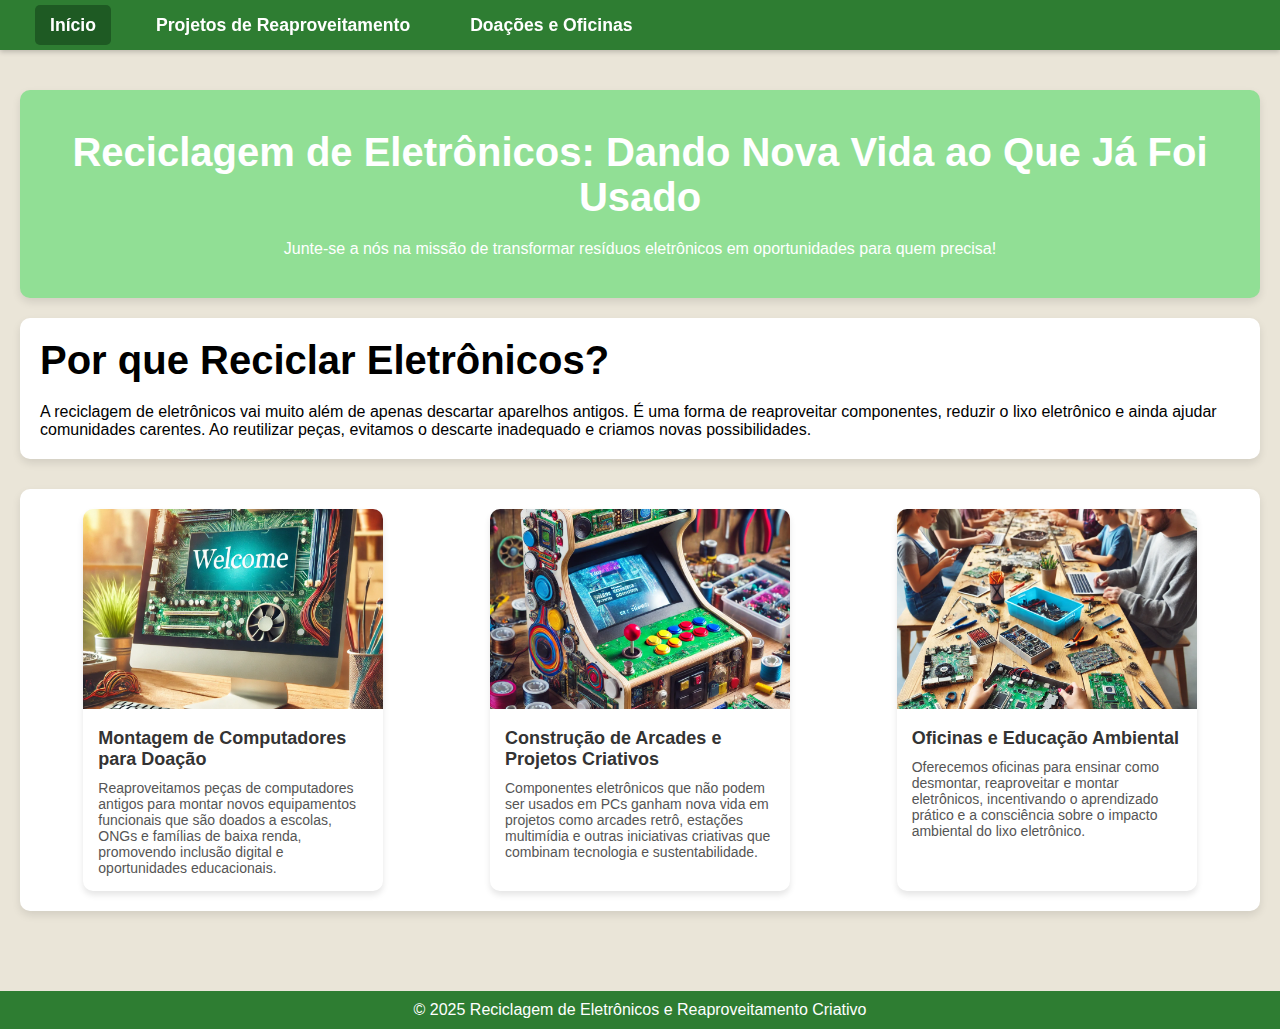
<file: index.html>
<!DOCTYPE html>
<html lang="pt-br">
<head>
    <meta charset="UTF-8">
    <meta name="viewport" content="width=device-width, initial-scale=1.0">
    <title>Reciclagem de Eletrônicos e Reaproveitamento Criativo</title>
    <link rel="stylesheet" href="css/styles_index.css">
</head>
<body>
    <header>
        <nav>
            <div class="menu-toggle" id="menu-toggle">
                ☰
            </div>
            <ul id="nav-menu">
                <li><a href="index.html" class="active">Início</a></li>
                <li><a href="praticas.html">Projetos de Reaproveitamento</a></li>
                <li><a href="doacoes.html">Doações e Oficinas</a></li>
            </ul>
        </nav>
    </header>
    <script>
        const menuToggle = document.getElementById('menu-toggle');
        const navMenu = document.getElementById('nav-menu');
    
        menuToggle.addEventListener('click', () => {
            navMenu.classList.toggle('show');
        });
    </script>

    <section class="hero">
        <h1>Reciclagem de Eletrônicos: Dando Nova Vida ao Que Já Foi Usado</h1>
        <p>Junte-se a nós na missão de transformar resíduos eletrônicos em oportunidades para quem precisa!</p>
    </section>

    <section class="intro">
        <h2>Por que Reciclar Eletrônicos?</h2>
        <p>A reciclagem de eletrônicos vai muito além de apenas descartar aparelhos antigos. É uma forma de reaproveitar componentes, reduzir o lixo eletrônico e ainda ajudar comunidades carentes. Ao reutilizar peças, evitamos o descarte inadequado e criamos novas possibilidades.</p>
    </section>

    <section class="content">
        <div class="card">
            <img src="imgs/computador_reciclado.jpg" alt="Montagem de Computadores" class="card-img">
            <div class="card-text">
                <h3>Montagem de Computadores para Doação</h3>
                <p>Reaproveitamos peças de computadores antigos para montar novos equipamentos funcionais que são doados a escolas, ONGs e famílias de baixa renda, promovendo inclusão digital e oportunidades educacionais.</p>
            </div>
        </div>
        <div class="card">
            <img src="imgs/arcade_montado.jpg" alt="Arcades e Projetos Criativos" class="card-img">
            <div class="card-text">
                <h3>Construção de Arcades e Projetos Criativos</h3>
                <p>Componentes eletrônicos que não podem ser usados em PCs ganham nova vida em projetos como arcades retrô, estações multimídia e outras iniciativas criativas que combinam tecnologia e sustentabilidade.</p>
            </div>
        </div>
        <div class="card">
            <img src="imgs/oficina_eletronicos.jpg" alt="Oficinas Educativas" class="card-img">
            <div class="card-text">
                <h3>Oficinas e Educação Ambiental</h3>
                <p>Oferecemos oficinas para ensinar como desmontar, reaproveitar e montar eletrônicos, incentivando o aprendizado prático e a consciência sobre o impacto ambiental do lixo eletrônico.</p>
            </div>
        </div>
    </section>

    <footer>
        <p>&copy; 2025 Reciclagem de Eletrônicos e Reaproveitamento Criativo</p>
    </footer>
</body>
</html>
</file>
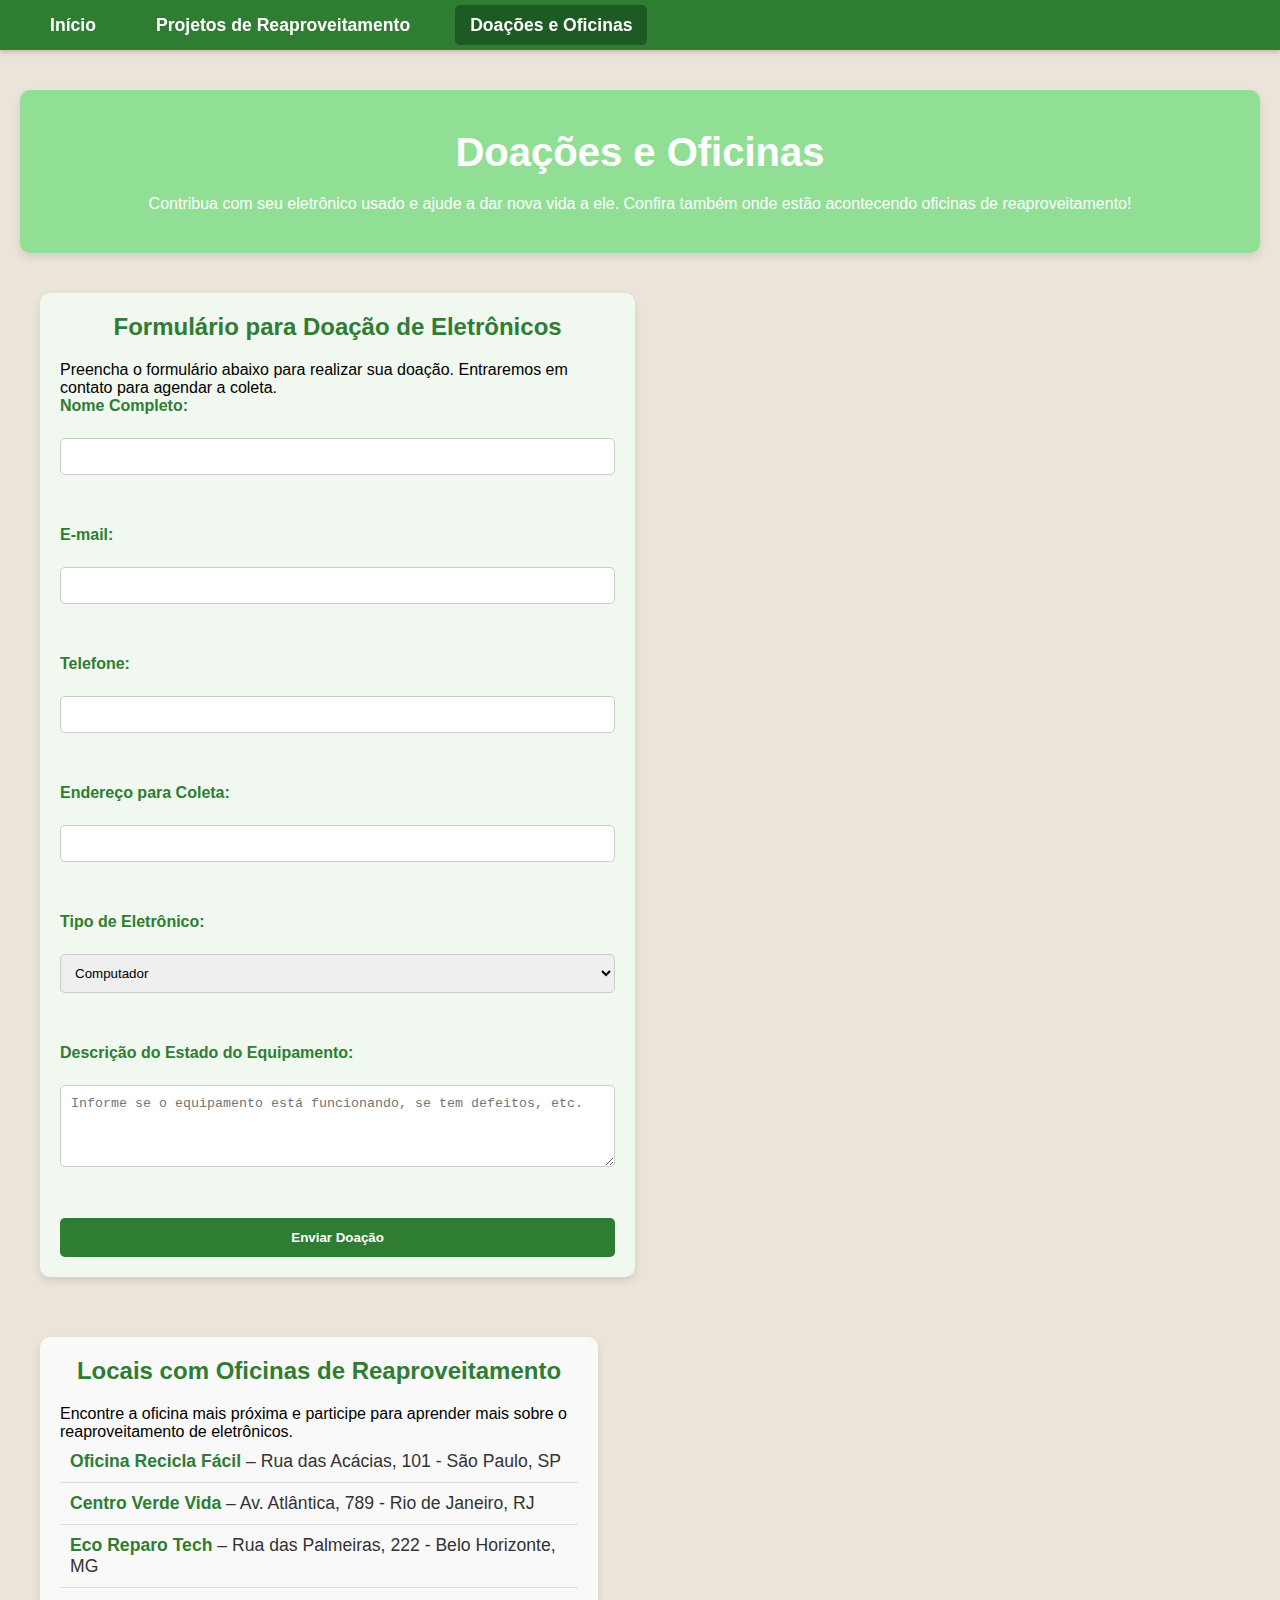
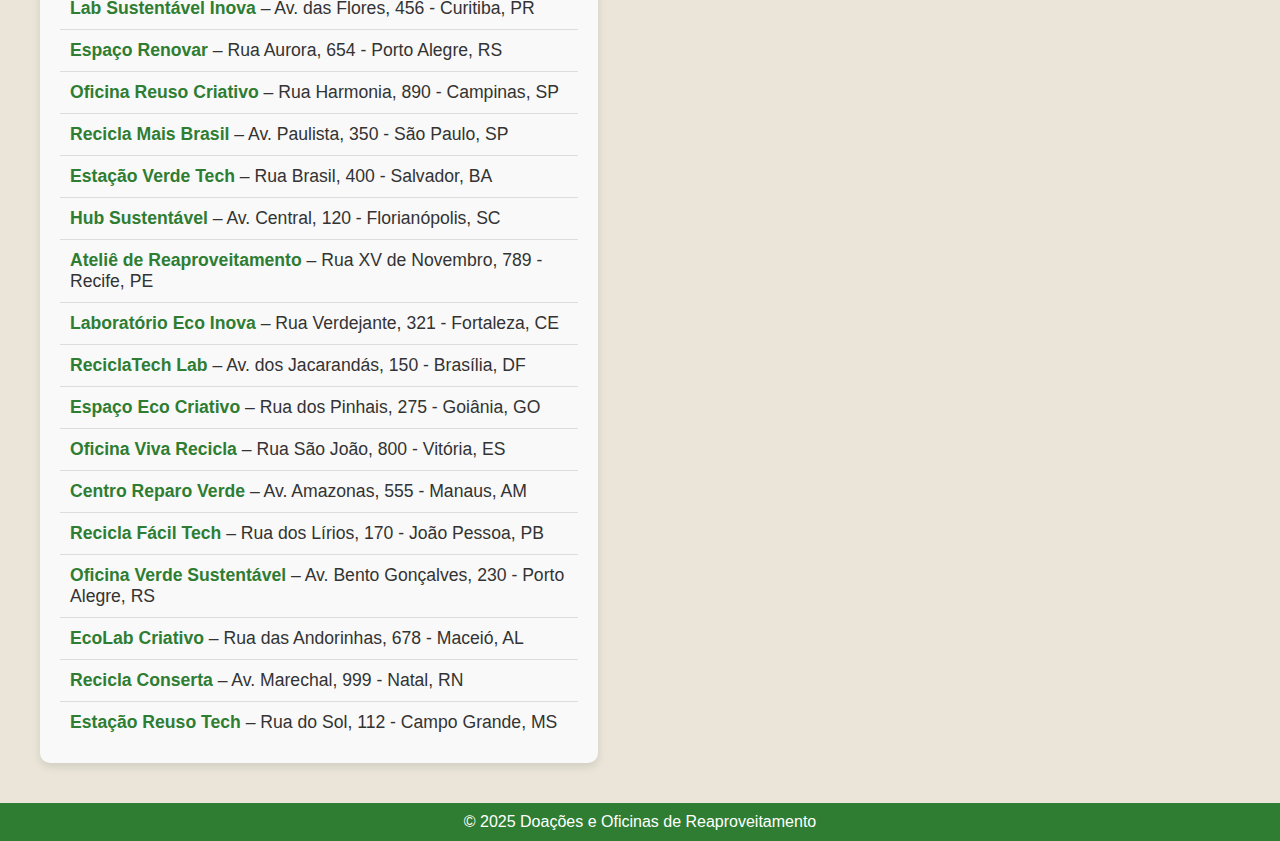
<file: doacoes.html>
<!DOCTYPE html>
<html lang="pt-br">
<head>
    <meta charset="UTF-8">
    <meta name="viewport" content="width=device-width, initial-scale=1.0">
    <title>Doações e Oficinas</title>
    <link rel="stylesheet" href="css/styles_doacoes.css">
</head>
<body>
    <header>
        <nav>
            <div class="menu-toggle" id="menu-toggle">
                ☰
            </div>
            <ul id="nav-menu">
                <li><a href="index.html">Início</a></li>
                <li><a href="praticas.html">Projetos de Reaproveitamento</a></li>
                <li><a href="doacoes.html" class="active">Doações e Oficinas</a></li>
            </ul>
        </nav>
    </header>
    <script>
        const menuToggle = document.getElementById('menu-toggle');
        const navMenu = document.getElementById('nav-menu');
    
        menuToggle.addEventListener('click', () => {
            navMenu.classList.toggle('show');
        });
    </script>

    <section class="hero-praticas">
        <h1>Doações e Oficinas</h1>
        <p>Contribua com seu eletrônico usado e ajude a dar nova vida a ele. Confira também onde estão acontecendo oficinas de reaproveitamento!</p>
    </section>

    <!-- Contêiner para formulário e lista de oficinas lado a lado -->
    <div class="form-oficinas-container">

        <!-- Formulário de Doação -->
        <section class="form-doacao">
            <h2>Formulário para Doação de Eletrônicos</h2>
            <p>Preencha o formulário abaixo para realizar sua doação. Entraremos em contato para agendar a coleta.</p>
            <form onsubmit="mostrarPopup(event)">
                <label for="nome">Nome Completo:</label><br>
                <input type="text" id="nome" name="nome" required><br><br>

                <label for="email">E-mail:</label><br>
                <input type="email" id="email" name="email" required><br><br>

                <label for="telefone">Telefone:</label><br>
                <input type="tel" id="telefone" name="telefone" required oninput="formatarTelefone(this)"><br><br>

                <label for="endereco">Endereço para Coleta:</label><br>
                <input type="text" id="endereco" name="endereco" required><br><br>

                <label for="tipo-eletronico">Tipo de Eletrônico:</label><br>
                <select id="tipo-eletronico" name="tipo-eletronico" required>
                    <option value="Computador">Computador</option>
                    <option value="Notebook">Notebook</option>
                    <option value="Celular">Celular</option>
                    <option value="Tablet">Tablet</option>
                    <option value="Outros">Outros</option>
                </select><br><br>

                <label for="descricao">Descrição do Estado do Equipamento:</label><br>
                <textarea id="descricao" name="descricao" rows="4" cols="50" placeholder="Informe se o equipamento está funcionando, se tem defeitos, etc." required></textarea><br><br>

                <input type="submit" value="Enviar Doação">
            </form>
        </section>

        <!-- Lista de Oficinas -->
        <section class="locais-oficinas">
            <h2>Locais com Oficinas de Reaproveitamento</h2>
            <p>Encontre a oficina mais próxima e participe para aprender mais sobre o reaproveitamento de eletrônicos.</p>
            <ul>
                <li><strong>Oficina Recicla Fácil</strong> – Rua das Acácias, 101 - São Paulo, SP</li>
                <li><strong>Centro Verde Vida</strong> – Av. Atlântica, 789 - Rio de Janeiro, RJ</li>
                <li><strong>Eco Reparo Tech</strong> – Rua das Palmeiras, 222 - Belo Horizonte, MG</li>
                <li><strong>Lab Sustentável Inova</strong> – Av. das Flores, 456 - Curitiba, PR</li>
                <li><strong>Espaço Renovar</strong> – Rua Aurora, 654 - Porto Alegre, RS</li>
                <li><strong>Oficina Reuso Criativo</strong> – Rua Harmonia, 890 - Campinas, SP</li>
                <li><strong>Recicla Mais Brasil</strong> – Av. Paulista, 350 - São Paulo, SP</li>
                <li><strong>Estação Verde Tech</strong> – Rua Brasil, 400 - Salvador, BA</li>
                <li><strong>Hub Sustentável</strong> – Av. Central, 120 - Florianópolis, SC</li>
                <li><strong>Ateliê de Reaproveitamento</strong> – Rua XV de Novembro, 789 - Recife, PE</li>
                <li><strong>Laboratório Eco Inova</strong> – Rua Verdejante, 321 - Fortaleza, CE</li>
                <li><strong>ReciclaTech Lab</strong> – Av. dos Jacarandás, 150 - Brasília, DF</li>
                <li><strong>Espaço Eco Criativo</strong> – Rua dos Pinhais, 275 - Goiânia, GO</li>
                <li><strong>Oficina Viva Recicla</strong> – Rua São João, 800 - Vitória, ES</li>
                <li><strong>Centro Reparo Verde</strong> – Av. Amazonas, 555 - Manaus, AM</li>
                <li><strong>Recicla Fácil Tech</strong> – Rua dos Lírios, 170 - João Pessoa, PB</li>
                <li><strong>Oficina Verde Sustentável</strong> – Av. Bento Gonçalves, 230 - Porto Alegre, RS</li>
                <li><strong>EcoLab Criativo</strong> – Rua das Andorinhas, 678 - Maceió, AL</li>
                <li><strong>Recicla Conserta</strong> – Av. Marechal, 999 - Natal, RN</li>
                <li><strong>Estação Reuso Tech</strong> – Rua do Sol, 112 - Campo Grande, MS</li>
            </ul>
        </section>

    </div>

    <footer>
        <p>&copy; 2025 Doações e Oficinas de Reaproveitamento</p>
    </footer>

    <script>
        function formatarTelefone(campo) {
            let numero = campo.value.replace(/\D/g, "");

            if (numero.length > 10) {
                campo.value = `(${numero.slice(0, 2)}) ${numero.slice(2, 7)}-${numero.slice(7, 11)}`;
            } else if (numero.length > 5) {
                campo.value = `(${numero.slice(0, 2)}) ${numero.slice(2, 6)}-${numero.slice(6, 10)}`;
            } else if (numero.length > 2) {
                campo.value = `(${numero.slice(0, 2)}) ${numero.slice(2)}`;
            }
        }

        function mostrarPopup(event) {
            event.preventDefault(); 
            alert("Obrigado! Sua doação foi enviada com sucesso.");
            document.querySelector('form').reset();
        }
    </script>

</body>
</html>
</file>
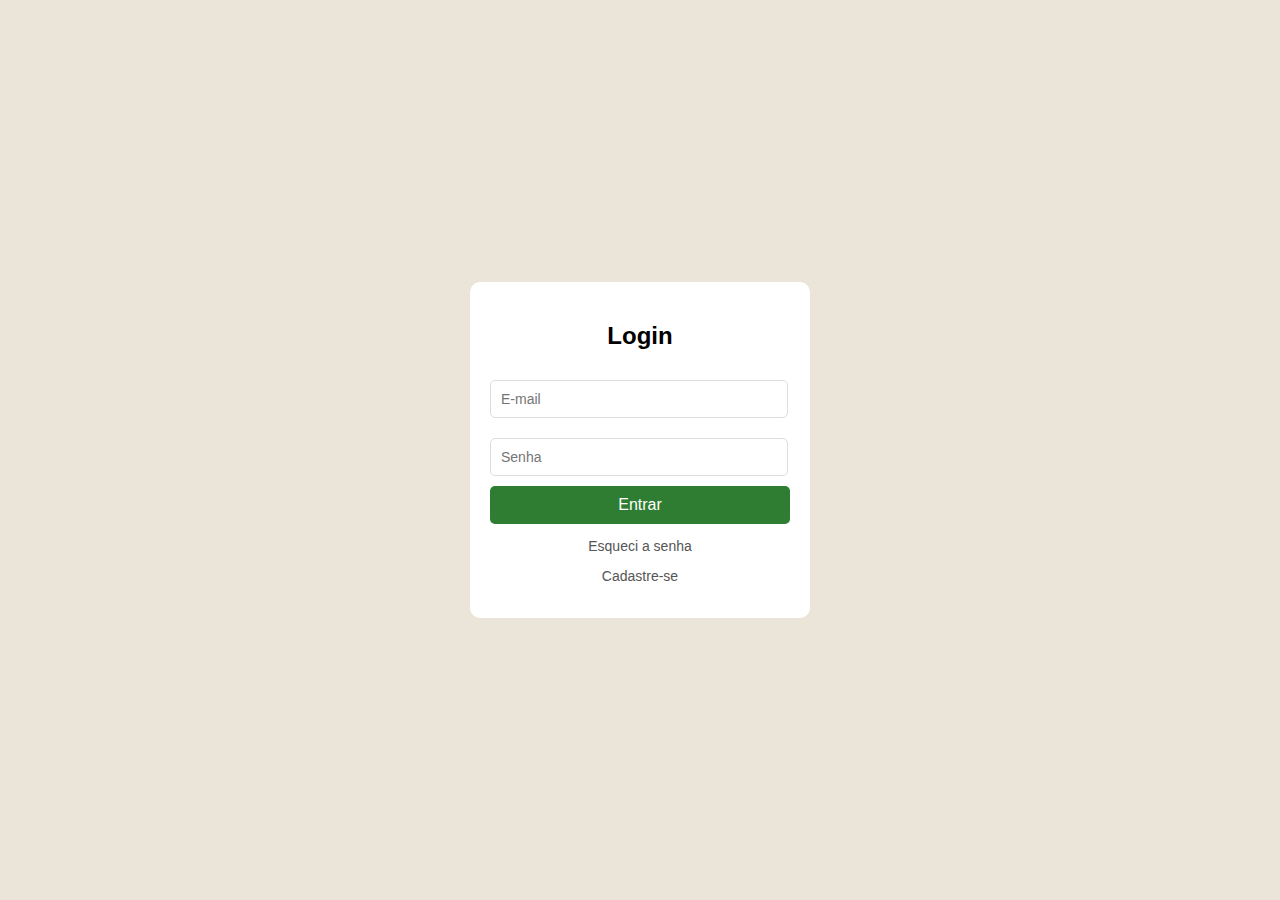
<file: login.html>
<!DOCTYPE html>
<html lang="pt-br">
<head>
    <meta charset="UTF-8">
    <meta name="viewport" content="width=device-width, initial-scale=1.0">
    <title>Tela de Login e Cadastro</title>
    <link rel="stylesheet" href="css/styles.css">
</head>
<body>
    <div class="container">
        <div id="login-container" class="auth-container">
            <h2>Login</h2>
            <form id="login-form">
                <input type="text" id="email" placeholder="E-mail" required>
                <input type="password" id="password" placeholder="Senha" required>
                <button type="submit">Entrar</button>
            </form>
            <div class="forgot-password">
                <p><a href="#">Esqueci a senha</a></p>
            </div>
            <p class="switch-form"><a href="#" id="show-register">Cadastre-se</a></p>
        </div>

        <div id="register-container" class="auth-container" style="display:none;">
            <h2>Cadastro</h2>
            <form id="register-form">
                <input type="email" id="register-email" placeholder="E-mail" required>
                <input type="password" id="register-password" placeholder="Senha" required>
                <input type="password" id="confirm-password" placeholder="Confirme a Senha" required>
                <button type="submit">Cadastrar</button>
            </form>
            <p class="switch-form"><a href="#" id="show-login">Já possui conta? Faça login</a></p>
        </div>
    </div>

    <script src="js/scripts.js"></script>
</body>
</html>
</file>
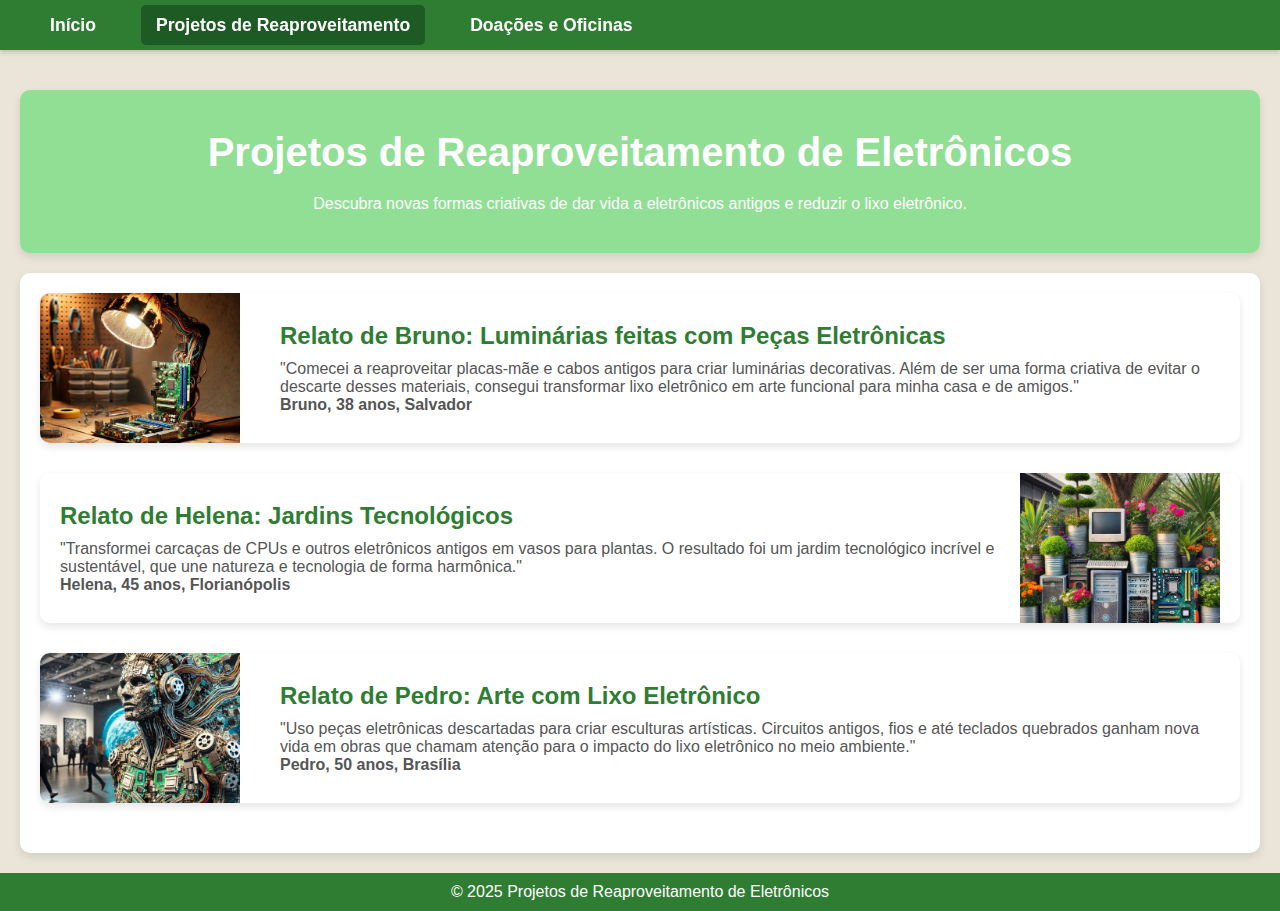
<file: praticas.html>
<!DOCTYPE html>
<html lang="pt-br">
<head>
    <meta charset="UTF-8">
    <meta name="viewport" content="width=device-width, initial-scale=1.0">
    <title>Projetos de Reaproveitamento</title>
    <link rel="stylesheet" href="css/styles_praticas.css">
</head>
<body>
    <header>
        <nav>
            <div class="menu-toggle" id="menu-toggle">
                ☰
            </div>
            <ul id="nav-menu">
                <li><a href="index.html">Início</a></li>
                <li><a href="praticas.html" class="active">Projetos de Reaproveitamento</a></li>
                <li><a href="doacoes.html">Doações e Oficinas</a></li>
            </ul>
        </nav>
    </header>
    <script>
        const menuToggle = document.getElementById('menu-toggle');
        const navMenu = document.getElementById('nav-menu');
    
        menuToggle.addEventListener('click', () => {
            navMenu.classList.toggle('show');
        });
    </script>

    <section class="hero-praticas">
        <h1>Projetos de Reaproveitamento de Eletrônicos</h1>
        <p>Descubra novas formas criativas de dar vida a eletrônicos antigos e reduzir o lixo eletrônico.</p>
    </section>

    <section class="praticas-list">
        <div class="pratica-item">
            <img src="imgs/luminaria_reciclada.jpg" alt="Luminária de Peças Recicladas" class="pratica-img">
            <div class="pratica-info">
                <h3>Relato de Bruno: Luminárias feitas com Peças Eletrônicas</h3>
                <p>"Comecei a reaproveitar placas-mãe e cabos antigos para criar luminárias decorativas. Além de ser uma forma criativa de evitar o descarte desses materiais, consegui transformar lixo eletrônico em arte funcional para minha casa e de amigos."</p>
                <p><strong>Bruno, 38 anos, Salvador</strong></p>
            </div>
        </div>

        <div class="pratica-item reverse">
            <img src="imgs/jardim_tecnologico.jpg" alt="Jardim Tecnológico" class="pratica-img">
            <div class="pratica-info">
                <h3>Relato de Helena: Jardins Tecnológicos</h3>
                <p>"Transformei carcaças de CPUs e outros eletrônicos antigos em vasos para plantas. O resultado foi um jardim tecnológico incrível e sustentável, que une natureza e tecnologia de forma harmônica."</p>
                <p><strong>Helena, 45 anos, Florianópolis</strong></p>
            </div>
        </div>

        <div class="pratica-item">
            <img src="imgs/arte_eletronica.jpg" alt="Esculturas Eletrônicas" class="pratica-img">
            <div class="pratica-info">
                <h3>Relato de Pedro: Arte com Lixo Eletrônico</h3>
                <p>"Uso peças eletrônicas descartadas para criar esculturas artísticas. Circuitos antigos, fios e até teclados quebrados ganham nova vida em obras que chamam atenção para o impacto do lixo eletrônico no meio ambiente."</p>
                <p><strong>Pedro, 50 anos, Brasília</strong></p>
            </div>
        </div>
    </section>

    <footer>
        <p>&copy; 2025 Projetos de Reaproveitamento de Eletrônicos</p>
    </footer>
</body>
</html>
</file>
<file: css/styles.css>
body {
    font-family: Arial, sans-serif;
    background-color: #c0b28b56;
    display: flex;
    justify-content: center;
    align-items: center;
    height: 100vh;
    margin: 0;
}

.container {
    background-color: white;
    padding: 20px;
    border-radius: 10px;
    width: 300px;
}

.auth-container {
    width: 100%;
}

h2 {
    text-align: center;
    margin-bottom: 20px;
    font-size: 24px;
    color: #000000;
}

input[type="text"], input[type="password"], input[type="email"] {
    width: 92%;
    padding: 10px;
    margin: 10px 0;
    border: 1px solid #ddd;
    border-radius: 5px;
    font-size: 14px;
}

button {
    width: 100%;
    padding: 10px;
    background-color: #2e7d32;
    border: none;
    color: white;
    font-size: 16px;
    border-radius: 5px;
    cursor: pointer;
}

.forgot-password {
    text-align: center;
    font-size: 14px;
}

.forgot-password a {
    color: #555;
    text-decoration: none;
}

.switch-form {
    text-align: center;
    font-size: 14px;
}

.switch-form a {
    color: #555;
    text-decoration: none;
}

/* Responsividade para o formulário de login/cadastro */
@media (max-width: 480px) {
    .container {
        width: 90%;
        padding: 15px;
    }

    input[type="text"], input[type="password"], input[type="email"] {
        width: 100%;
    }

    h2 {
        font-size: 20px;
    }

    button {
        font-size: 14px;
    }
}
</file>
<file: css/styles_index.css>
/* Reset e configurações globais */
* {
    margin: 0;
    padding: 0;
    box-sizing: border-box;
}

body {
    font-family: Arial, sans-serif;
    background-color: #c0b28b56;
    color: #000000;
    padding-top: 70px; /* Espaço para o menu fixo */
}

/* Header e Navegação Fixa */
header {
    background-color: #2e7d32;
    padding: 0; /* Removido padding para evitar duplicidade */
    text-align: center;
}

/* Estilos Gerais da Nav */
nav {
    position: fixed;
    top: 0;
    left: 0;
    width: 100%;
    background-color: #2e7d32;
    z-index: 1000;
    height: 50px;
    display: flex;
    align-items: center;
    justify-content: space-between;
    padding: 0 20px;
    box-shadow: 0 2px 5px rgba(0, 0, 0, 0.2);
}

/* Estilo do Menu */
nav ul {
    list-style: none;
    display: flex;
    padding: 0;
    margin: 0;
}

nav ul li {
    margin: 0 15px;
}

nav ul li a {
    color: white;
    text-decoration: none;
    font-weight: bold;
    font-size: 1.1rem;
    padding: 10px 15px;
    border-radius: 5px;
    transition: background-color 0.3s ease;
}

/* Hover e Ativo */
nav ul li a:hover,
nav ul li a.active {
    background-color: #1e5a23;
}

/* Botão do Menu Hambúrguer */
.menu-toggle {
    display: none;
    font-size: 2rem;
    color: white;
    cursor: pointer;
}

/* Hero Section */
.hero {
    background-color: #91df95;
    padding: 40px;
    text-align: center;
    color: white;
}

h1, h2 {
    font-size: 2.5rem;
    margin-bottom: 20px;
}

section {
    padding: 20px;
    margin: 20px;
    border-radius: 10px;
    background-color: #fff; /* Para destacar a seção */
    box-shadow: 0 4px 8px rgba(0, 0, 0, 0.1); /* Sombra leve */
}

/* Footer */
footer {
    text-align: center;
    background-color: #2e7d32;
    color: white;
    padding: 10px;
    bottom: 0;
    width: 100%;
}

/* Listas */
ul {
    list-style-type: square;
    padding-left: 20px;
}

ul li {
    margin-bottom: 10px;
}

/* Conteúdo em cartões */
.content {
    display: flex;
    justify-content: space-around;
    flex-wrap: wrap;
    gap: 20px;
    margin-top: 30px;
    margin-bottom: 5rem;
}

.card {
    width: 300px;
    border-radius: 10px;
    box-shadow: 0 4px 6px rgba(0, 0, 0, 0.1);
    overflow: hidden;
    background-color: #fff;
    transition: transform 0.3s ease;
}

.card:hover {
    transform: scale(1.05);
}

.card-img {
    width: 100%;
    height: 200px;
    object-fit: cover;
}

.card-text {
    padding: 15px;
}

.card-text h3 {
    margin-bottom: 10px;
    font-size: 18px;
    color: #333;
}

.card-text p {
    font-size: 14px;
    color: #555;
}

/* Responsividade para a seção de cartões */
@media (max-width: 768px) {
    .content {
        flex-direction: column;
        align-items: center;
    }

    .card {
        width: 90%;
    }

    nav ul li {
        display: block;
        margin: 10px 0;
    }

    h1, h2 {
        font-size: 2rem;
    }
}

@media (max-width: 480px) {
    h1, h2 {
        font-size: 1.5rem;
    }

    .hero {
        padding: 20px;
    }

    nav ul li a {
        font-size: 1rem;
    }
}

/* Responsividade */
@media (max-width: 768px) {
    nav ul {
        display: none;
        flex-direction: column;
        position: absolute;
        top: 50px;
        left: 0;
        width: 100%;
        background-color: #2e7d32;
    }

    nav ul.show {
        display: flex;
    }

    nav ul li {
        text-align: center;
        margin: 10px 0;
    }

    .menu-toggle {
        display: block;
    }
}
</file>
<file: css/styles_doacoes.css>
/* Reset e configurações globais */
* {
    margin: 0;
    padding: 0;
    box-sizing: border-box;
}

body {
    font-family: Arial, sans-serif;
    background-color: #c0b28b56;
    color: #000000;
    padding-top: 70px; /* Espaço para o menu fixo */
}

/* Header e Navegação Fixa */
header {
    background-color: #2e7d32;
    padding: 0;
    text-align: center;
}

/* Estilos Gerais da Nav */
nav {
    position: fixed;
    top: 0;
    left: 0;
    width: 100%;
    background-color: #2e7d32;
    z-index: 1000;
    height: 50px;
    display: flex;
    align-items: center;
    justify-content: space-between;
    padding: 0 20px;
    box-shadow: 0 2px 5px rgba(0, 0, 0, 0.2);
}

/* Estilo do Menu */
nav ul {
    list-style: none;
    display: flex;
    padding: 0;
    margin: 0;
}

nav ul li {
    margin: 0 15px;
}

nav ul li a {
    color: white;
    text-decoration: none;
    font-weight: bold;
    font-size: 1.1rem;
    padding: 10px 15px;
    border-radius: 5px;
    transition: background-color 0.3s ease;
}

/* Hover e Ativo */
nav ul li a:hover,
nav ul li a.active {
    background-color: #1e5a23;
}

/* Botão do Menu Hambúrguer */
.menu-toggle {
    display: none;
    font-size: 2rem;
    color: white;
    cursor: pointer;
}

/* Hero Section */
.hero-praticas {
    background-color: #91df95;
    padding: 40px;
    text-align: center;
    color: white;
}

h1 {
    font-size: 2.5rem;
    margin-bottom: 20px;
}

/* Seções gerais */
section {
    padding: 20px;
    margin: 20px;
    border-radius: 10px;
    background-color: #fff;
    box-shadow: 0 4px 8px rgba(0, 0, 0, 0.1);
}

/* Footer */
footer {
    text-align: center;
    background-color: #2e7d32;
    color: white;
    padding: 10px;
    bottom: 0;
    width: 100%;
}

/* Contêiner para formulário e lista de oficinas lado a lado */
.form-oficinas-container {
    display: flex;
    justify-content: space-between;
    flex-wrap: wrap;
    gap: 20px;
    margin: 20px;
}

/* Estilo para o formulário de doação */
.form-doacao {
    background-color: #f0f8f0;
    padding: 20px;
    border-radius: 10px;
    box-shadow: 0 4px 8px rgba(0, 0, 0, 0.1);
    width: 48%; /* Ocupa metade da largura */
    box-sizing: border-box;
}

.form-doacao h2 {
    color: #2e7d32;
    margin-bottom: 20px;
    text-align: center;
}

.form-doacao form {
    display: flex;
    flex-direction: column;
}

.form-doacao label {
    font-weight: bold;
    margin-bottom: 5px;
    color: #2e7d32;
}

.form-doacao input[type="text"],
.form-doacao input[type="email"],
.form-doacao input[type="tel"],
.form-doacao select,
.form-doacao textarea {
    padding: 10px;
    margin-bottom: 15px;
    border: 1px solid #ccc;
    border-radius: 5px;
}

.form-doacao textarea {
    resize: vertical;
}

.form-doacao input[type="submit"] {
    background-color: #2e7d32;
    color: white;
    padding: 12px;
    border: none;
    border-radius: 5px;
    cursor: pointer;
    font-weight: bold;
    transition: background-color 0.3s ease;
}

.form-doacao input[type="submit"]:hover {
    background-color: #1e5a23;
}

/* Lista de locais de oficinas */
.locais-oficinas {
    background-color: #f9f9f9;
    padding: 20px;
    border-radius: 10px;
    box-shadow: 0 4px 8px rgba(0, 0, 0, 0.1);
    width: 45%; /* Ocupa metade da largura */
    box-sizing: border-box;
}

.locais-oficinas h2 {
    color: #2e7d32;
    margin-bottom: 20px;
    text-align: center;
}

.locais-oficinas ul {
    list-style: none;
    padding: 0;
}

.locais-oficinas li {
    padding: 10px;
    border-bottom: 1px solid #ddd;
    font-size: 1.1rem;
    color: #333;
}

.locais-oficinas li:last-child {
    border-bottom: none;
}

.locais-oficinas strong {
    color: #2e7d32;
}

/* Responsividade para telas menores */
@media (max-width: 768px) {
    .form-oficinas-container {
        flex-direction: column;
    }

    .form-doacao,
    .locais-oficinas {
        width: 100%;
    }
}

/* Responsividade aprimorada para formulário e lista de oficinas */
@media (max-width: 768px) {
    .form-oficinas-container {
        flex-direction: column;
    }

    .form-doacao,
    .locais-oficinas {
        width: 100%;
    }

    nav ul li {
        display: block;
        margin: 10px 0;
    }
}

@media (max-width: 480px) {
    h1 {
        font-size: 1.8rem;
    }

    .form-doacao input[type="text"],
    .form-doacao input[type="email"],
    .form-doacao input[type="tel"],
    .form-doacao select,
    .form-doacao textarea {
        font-size: 0.9rem;
    }

    nav ul li a {
        font-size: 1rem;
    }
}

/* Responsividade */
@media (max-width: 768px) {
    nav ul {
        display: none;
        flex-direction: column;
        position: absolute;
        top: 50px;
        left: 0;
        width: 100%;
        background-color: #2e7d32;
    }

    nav ul.show {
        display: flex;
    }

    nav ul li {
        text-align: center;
        margin: 10px 0;
    }

    .menu-toggle {
        display: block;
    }
}
</file>
<file: css/styles_praticas.css>
/* Reset e configurações globais */
* {
    margin: 0;
    padding: 0;
    box-sizing: border-box;
}

body {
    font-family: Arial, sans-serif;
    background-color: #c0b28b56;
    color: #000000;
    padding-top: 70px; /* Espaço para a nav fixa */
}

/* Header e Navegação Fixa */
header {
    background-color: #2e7d32;
    padding: 0; /* Removido o padding para evitar duplicidade */
    text-align: center;
}

/* Estilos Gerais da Nav */
nav {
    position: fixed;
    top: 0;
    left: 0;
    width: 100%;
    background-color: #2e7d32;
    z-index: 1000;
    height: 50px;
    display: flex;
    align-items: center;
    justify-content: space-between;
    padding: 0 20px;
    box-shadow: 0 2px 5px rgba(0, 0, 0, 0.2);
}

/* Estilo do Menu */
nav ul {
    list-style: none;
    display: flex;
    padding: 0;
    margin: 0;
}

nav ul li {
    margin: 0 15px;
}

nav ul li a {
    color: white;
    text-decoration: none;
    font-weight: bold;
    font-size: 1.1rem;
    padding: 10px 15px;
    border-radius: 5px;
    transition: background-color 0.3s ease;
}

/* Hover e Ativo */
nav ul li a:hover,
nav ul li a.active {
    background-color: #1e5a23;
}

/* Botão do Menu Hambúrguer */
.menu-toggle {
    display: none;
    font-size: 2rem;
    color: white;
    cursor: pointer;
}

/* Hero Section */
.hero-praticas {
    background-color: #91df95;
    padding: 40px;
    text-align: center;
    color: white;
}

h1 {
    font-size: 2.5rem;
    margin-bottom: 20px;
}

section {
    padding: 20px;
    margin: 20px;
    border-radius: 10px;
    background-color: #fff; /* Adicionado para melhor contraste */
    box-shadow: 0 4px 8px rgba(0, 0, 0, 0.1); /* Sombra leve */
}

/* Footer */
footer {
    text-align: center;
    background-color: #2e7d32;
    color: white;
    padding: 10px;
    bottom: 0;
    width: 100%;
}

/* Lista de práticas */
.praticas-list {
    padding: 20px;
    margin-top: 20px;
}

.pratica-item {
    background-color: #fff;
    border-radius: 10px;
    box-shadow: 0 4px 8px rgba(0, 0, 0, 0.1);
    overflow: hidden;
    margin-bottom: 30px;
    display: flex; /* Adiciona o Flexbox */
    align-items: center; /* Alinha a imagem e o texto verticalmente no centro */
}

.pratica-img {
    width: 200px; /* Tamanho fixo para a imagem */
    height: 150px; /* Tamanho fixo para a imagem */
    object-fit: cover; /* Para garantir que a imagem se ajuste ao tamanho sem distorcer */
    margin-right: 20px; /* Espaço entre a imagem e o texto */
}

.pratica-info {
    padding: 20px;
    flex: 1; /* Faz o texto ocupar o restante do espaço */
}

.pratica-info h3 {
    font-size: 1.5rem;
    margin-bottom: 10px;
    color: #2e7d32;
}

.pratica-info p {
    font-size: 1rem;
    color: #555;
}

/* Adicionando uma classe para alternar a ordem da imagem e do texto */
.pratica-item.reverse {
    flex-direction: row-reverse; /* Muda a ordem da imagem e do texto */
}

/* Estilo para o formulário de doação */
.form-doacao {
    background-color: #f0f8f0;
    padding: 30px;
    border-radius: 10px;
    box-shadow: 0 4px 8px rgba(0, 0, 0, 0.1);
}

.form-doacao h2 {
    color: #2e7d32;
    margin-bottom: 20px;
    text-align: center;
}

.form-doacao form {
    display: flex;
    flex-direction: column;
}

.form-doacao label {
    font-weight: bold;
    margin-bottom: 5px;
    color: #2e7d32;
}

.form-doacao input[type="text"],
.form-doacao input[type="email"],
.form-doacao input[type="tel"],
.form-doacao select,
.form-doacao textarea {
    padding: 10px;
    margin-bottom: 15px;
    border: 1px solid #ccc;
    border-radius: 5px;
}

.form-doacao textarea {
    resize: vertical;
}

.form-doacao input[type="submit"] {
    background-color: #2e7d32;
    color: white;
    padding: 12px;
    border: none;
    border-radius: 5px;
    cursor: pointer;
    font-weight: bold;
    transition: background-color 0.3s ease;
}

.form-doacao input[type="submit"]:hover {
    background-color: #1e5a23;
}

/* Lista de locais de oficinas */
.locais-oficinas {
    background-color: #f9f9f9;
    padding: 30px;
    border-radius: 10px;
    box-shadow: 0 4px 8px rgba(0, 0, 0, 0.1);
}

.locais-oficinas h2 {
    color: #2e7d32;
    margin-bottom: 20px;
    text-align: center;
}

.locais-oficinas ul {
    list-style: none;
    padding: 0;
}

.locais-oficinas li {
    padding: 10px;
    border-bottom: 1px solid #ddd;
    font-size: 1.1rem;
    color: #333;
}

.locais-oficinas li:last-child {
    border-bottom: none;
}

.locais-oficinas strong {
    color: #2e7d32;
}

/* Responsividade para a lista de práticas */
@media (max-width: 768px) {
    .pratica-item {
        flex-direction: column;
        align-items: center;
        text-align: center;
    }

    .pratica-img {
        width: 100%;
        height: auto;
        margin-right: 0;
        margin-bottom: 15px;
    }

    .pratica-info h3 {
        font-size: 1.3rem;
    }

    nav ul li {
        display: block;
        margin: 10px 0;
    }
}

@media (max-width: 480px) {
    h1 {
        font-size: 1.8rem;
    }

    .pratica-info p {
        font-size: 0.9rem;
    }

    nav ul li a {
        font-size: 1rem;
    }
}

/* Responsividade */
@media (max-width: 768px) {
    nav ul {
        display: none;
        flex-direction: column;
        position: absolute;
        top: 50px;
        left: 0;
        width: 100%;
        background-color: #2e7d32;
    }

    nav ul.show {
        display: flex;
    }

    nav ul li {
        text-align: center;
        margin: 10px 0;
    }

    .menu-toggle {
        display: block;
    }
}
</file>
